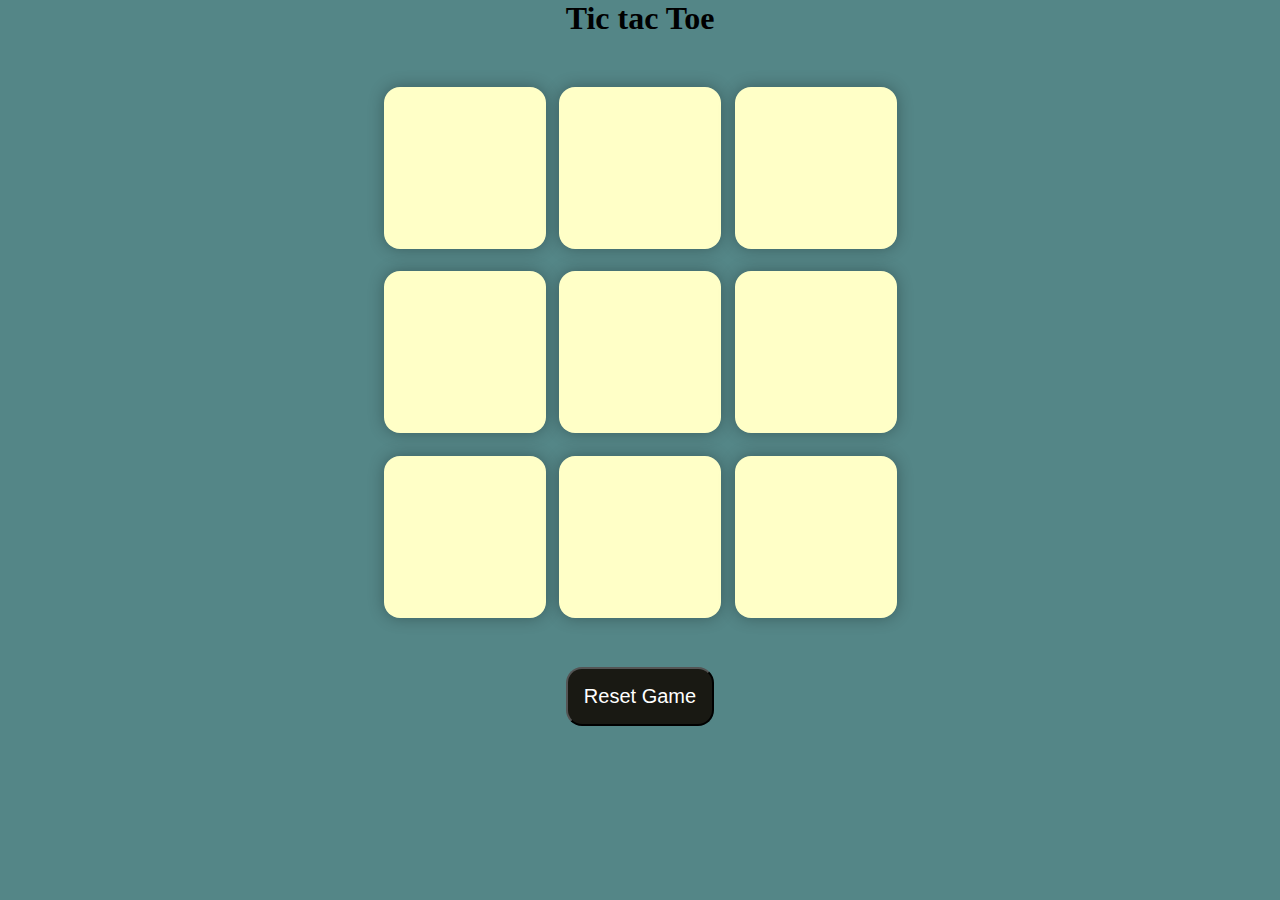
<file: project1/index.html>
<!DOCTYPE html>
<html lang="en">

<head>
    <meta charset="UTF-8">
    <meta name="viewport" content="width=device-width, initial-scale=1.0">
    <title>Tic-Tac-Toe</title>
    <link rel="stylesheet" href="style.css">
</head>

<body>
    <div class="msg-container hide">
        <p id="msg">Winner</p>
        <button id="new-btn">NewGame</button>
    </div>
<main>
    <h1>Tic tac Toe</h1>
    <div class="container">
    <div class="game">
      <button class="box"></button>
      <button class="box"></button>
      <button class="box"></button>
      <button class="box"></button>
      <button class="box"></button>
      <button class="box"></button>
      <button class="box"></button>
      <button class="box"></button>
      <button class="box"></button>
    </div>
</div>

<button id="reset-btn">Reset Game</button>
</main>


    <script src="script.js"></script>
</body>

</html>
</file>
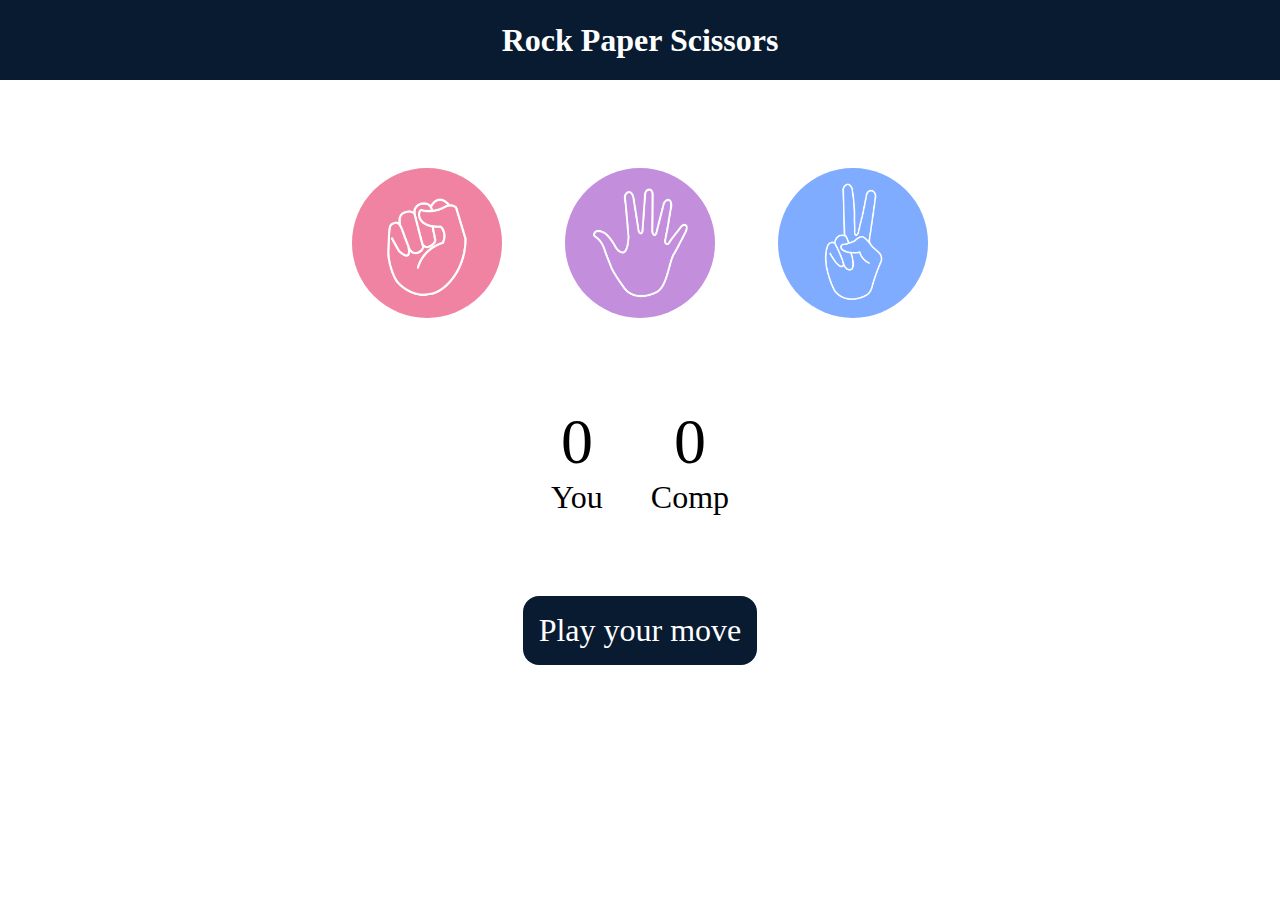
<file: project2/index.html>
<!DOCTYPE html>
<html lang="en">
  <head>
    <meta charset="UTF-8" />
    <meta name="viewport" content="width=device-width, initial-scale=1.0" />
    <title>Rock Paper Scissors Game</title>
    <link rel="stylesheet" href="style.css" />
  </head>
  <body>
    <h1>Rock Paper Scissors</h1>
    <div class="choices">
      <div class="choice" id="rock">
        <img src="./images/rock.png" />
      </div>
      <div class="choice" id="paper">
        <img src="./images/paper.png" />
      </div>
      <div class="choice" id="scissors">
        <img src="./images/scissors.png" />
      </div>
    </div>

    <div class="score-board">
      <div class="score">
        <p id="user-score">0</p>
        <p>You</p>
      </div>
      <div class="score">
        <p id="comp-score">0</p>
        <p>Comp</p>
      </div>
    </div>

    <div class="msg-container">
      <p id="msg">Play your move</p>
    </div>
    <script src="script.js"></script>
  </body>
</html>
</file>
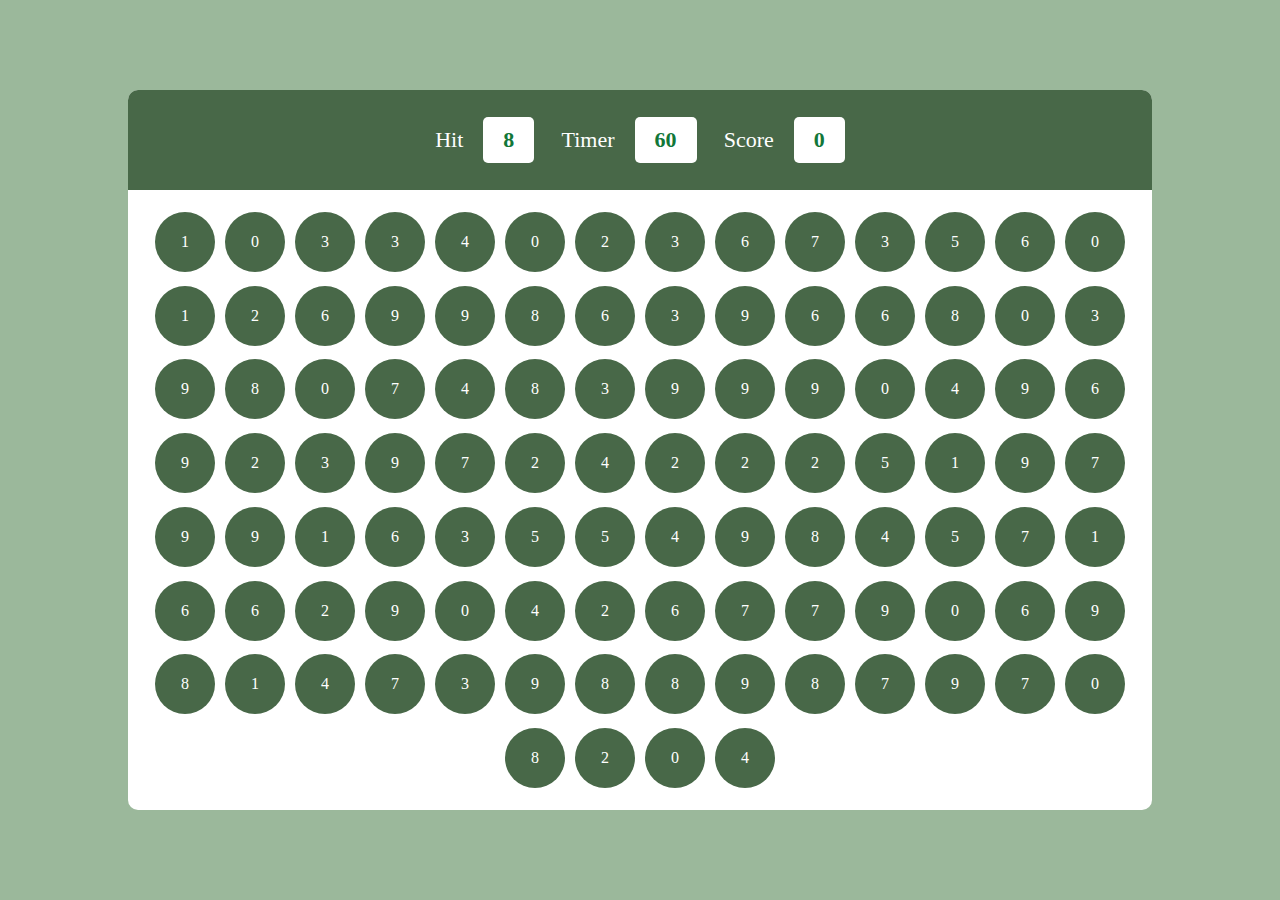
<file: project3/index.html>
<!DOCTYPE html>
<html lang="en">

<head>
    <meta charset="UTF-8">
    <meta name="viewport" content="width=device-width, initial-scale=1.0">
    <title>Bubble-Game</title>
    <link rel="stylesheet" href="style.css">
</head>

<body>
    <div id="main">
        <div id="panel">
            <div id="ptop">
                <div class="elem">
                    <h2>Hit</h2>
                    <div id="hitval" class="box">0</div>
                </div>
                <div class="elem">
                    <h2>Timer</h2>
                    <div id="timerval" class="box">60</div>
                </div>
                <div class="elem">
                    <h2>Score</h2>
                    <div id="scoreval" class="box">0</div>
                </div>
            </div>
            <div id="pbtm">

            </div>
        </div>
    </div>

    <script src="script.js"></script>
</body>

</html>
</file>
<file: project1/style.css>
* {
    margin: 0;
    padding: 0;
}

body {
    background-color: #548687;
    text-align: center;
}

.container {
    height: 70vh;
    display: flex;
    justify-content: center;
    align-items: center;
}

.game {
    height: 60vmin;
    width: 60vmin;
    display: flex;
    flex-wrap: wrap;
    justify-content: center;
    align-items: center;
    gap: 1.5vmin;
}

.box {
    height: 18vmin;
    width: 18vmin;
    border-radius: 1rem;
    border: none;
    box-shadow: 0 0 1rem rgba(0, 0, 0, 0.3);
    font-size: 8vmin;
    color: #b0413e;
    background-color: #ffffc7;
}

#reset-btn {
    padding: 1rem;
    font-size: 1.25rem;
    background-color: #191913;
    color: #fff;
    border-radius: 1rem;
}

#new-btn {
    padding: 1rem;
    font-size: 1.25rem;
    background-color: #191913;
    color: #fff;
    border-radius: 1rem;
}

#msg {
    color: #ffffc7;
    font-size: 8vmin;
}

.msg-container {
    height: 100vmin;
    display: flex;
    justify-content: center;
    align-items: center;
    flex-direction: column;
    gap:4rem;
}

.hide {
    display: none;
}
</file>
<file: project2/style.css>
* {
    margin: 0;
    padding: 0;
    text-align: center;
  }
  
  h1 {
    background-color: #081b31;
    color: #fff;
    height: 5rem;
    line-height: 5rem;
  }
  
  .choice {
    height: 165px;
    width: 165px;
    border-radius: 50%;
    display: flex;
    justify-content: center;
    align-items: center;
  }
  
  .choice:hover {
    cursor: pointer;
    background-color: #081b31;
  }
  
  img {
    height: 150px;
    width: 150px;
    object-fit: cover;
    border-radius: 50%;
  }
  
  .choices {
    display: flex;
    justify-content: center;
    align-items: center;
    gap: 3rem;
    margin-top: 5rem;
  }
  
  .score-board {
    display: flex;
    justify-content: center;
    align-items: center;
    font-size: 2rem;
    margin-top: 5rem;
    gap: 3rem;
  }
  
  #user-score,
  #comp-score {
    font-size: 4rem;
  }
  
  .msg-container {
    margin-top: 5rem;
  }
  
  #msg {
    background-color: #081b31;
    color: #fff;
    font-size: 2rem;
    display: inline-block;
    padding: 1rem;
    border-radius: 1rem;
  }
</file>
<file: project3/style.css>
* {
    margin: 0;
    padding: 0;
    font-family: "Gilroy";
    box-sizing: border-box;
}

html,
body {
    width: 100%;
    height: 100%;
}

#main {
    display: flex;
    align-items: center;
    justify-content: center;
    width: 100%;
    height: 100%;
    background-color: rgb(155, 184, 155);
}

#panel {
    overflow: hidden;
    width: 80%;
    height: 80%;
    border-radius: 10px;
    background-color: #fff;
}

#ptop {
    padding: 0px 30%;
    justify-content: space-between;
    display: flex;
    align-items: center;
    color: #fff;
    width: 100%;
    height: 100px;
    background-color: rgb(72, 104, 72);
}

.elem {
    display: flex;
    align-items: center;
    gap: 20px;
}

.elem h2 {
    font-weight: 500;
    font-size: 22px;
}

.box {
    color: rgb(18, 119, 57);
    font-weight: 600;
    font-size: 22px;
    padding: 10px 20px;
    background-color: white;
    border-radius: 5px;
}

#pbtm {
    display: flex;
    justify-content: center;
    align-items: center;
    flex-wrap: wrap;
    gap: 10px;
    padding: 20px;
    width: 100%;
    height: calc(100% - 100px);
}


.bubble {
    display: flex;
    align-items: center;
    justify-content: center;
    width: 60px;
    height: 60px;
    background-color: rgb(72, 104, 72);
    color: #fff;
    border-radius: 50%;
    font-weight: 500;
}

.bubble:hover {
    cursor: pointer;
    background-color: rgb(50, 75, 50);
}
</file>
